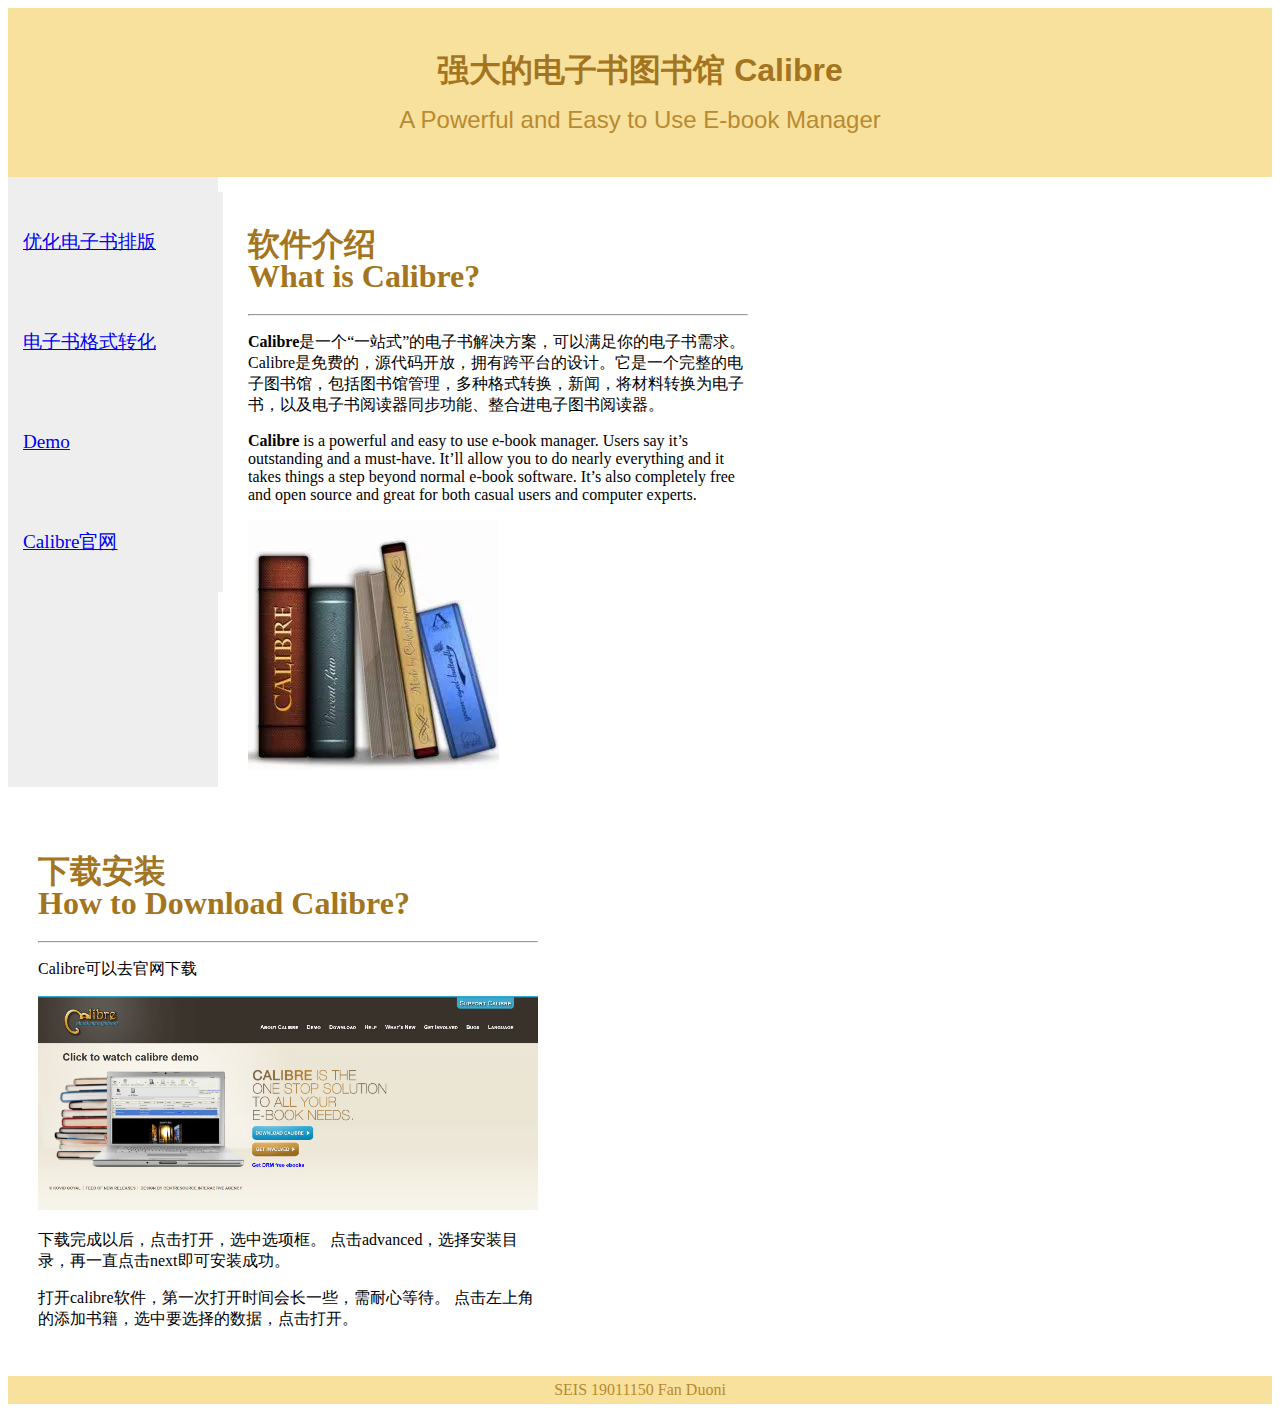
<file: index.html>
<!DOCTYPE html>
<html>
<head>
    <meta charset="UTF-8"> 
<style>
ul
{
list-style-type:none;
margin:0px;
padding:10px;
text-align:left;
font-size: larger;
}
a
{
display:block;
width:200px;
background-color:#eeeeee;
}
header {
    background-color:rgb(247, 225, 156);
    text-align:center;
    padding:25px;
    font-family:Arial, Helvetica, sans-serif;	
    font-weight:300; 
}
nav {
    line-height:100px;
    background-color:#eeeeee;
    height:600px;
    width:200px;
    float:left;
    padding:5px;	      
}
h1 {
    color:rgb(163, 117, 32);
    font-weight: 600;
    line-height: 1;
}
h2 {
    color:rgb(185, 138, 49);
    font-weight: 500;
    line-height: 1;
}
section {
    width:500px;
    float:left;
    padding:30px;	 	 
}

footer {
    background-color:rgb(247, 225, 156);
    color:rgb(185, 138, 49);
    clear:both;
    text-align:center;
    padding:5px;	 	 
}
</style>
</head>

<body>

<header>
    <h1>强大的电子书图书馆 Calibre</h1>
     <h2>A Powerful and Easy to Use E-book Manager</h2>
</header>

<nav>
<ul>
    <li><a href="优化电子书排版.html">优化电子书排版</a></li>
    <li><a href ="电子书格式转化.html">电子书格式转化</a></li>
    <li><a href="Demo.html">Demo</a></li>
    <li><a href="https://calibre-ebook.com/">Calibre官网</a></li>
    </ul>
</nav>

<section>
<h1>软件介绍<br>
    What is Calibre?
</h1>
<hr>
<p>
    <b>Calibre</b>是一个“一站式”的电子书解决方案，可以满足你的电子书需求。Calibre是免费的，源代码开放，拥有跨平台的设计。它是一个完整的电子图书馆，包括图书馆管理，多种格式转换，新闻，将材料转换为电子书，以及电子书阅读器同步功能、整合进电子图书阅读器。
</p>

<p>
    <b>Calibre</b> is a powerful and easy to use e-book manager. Users say it’s outstanding and a must-have. It’ll allow you to do nearly everything and it takes things a step beyond normal e-book software. It’s also completely free and open source and great for both casual users and computer experts. 
</p>
<image src="images/1.jpg"alt="calibre"></image>
</section>

<section>
<h1>下载安装<br>
    How to Download Calibre?
</h1>
<hr>

<p>
    Calibre可以去官网下载
</p>
    <image src="images/3.png" width="500px" alt="calibre"></image> 

    <p>
        下载完成以后，点击打开，选中选项框。
        点击advanced，选择安装目录，再一直点击next即可安装成功。
    </p>
    <p>
        打开calibre软件，第一次打开时间会长一些，需耐心等待。
        点击左上角的添加书籍，选中要选择的数据，点击打开。
    </p>
</section>


<footer>
SEIS   19011150   Fan Duoni
</footer>

</body>
</html>
</file>
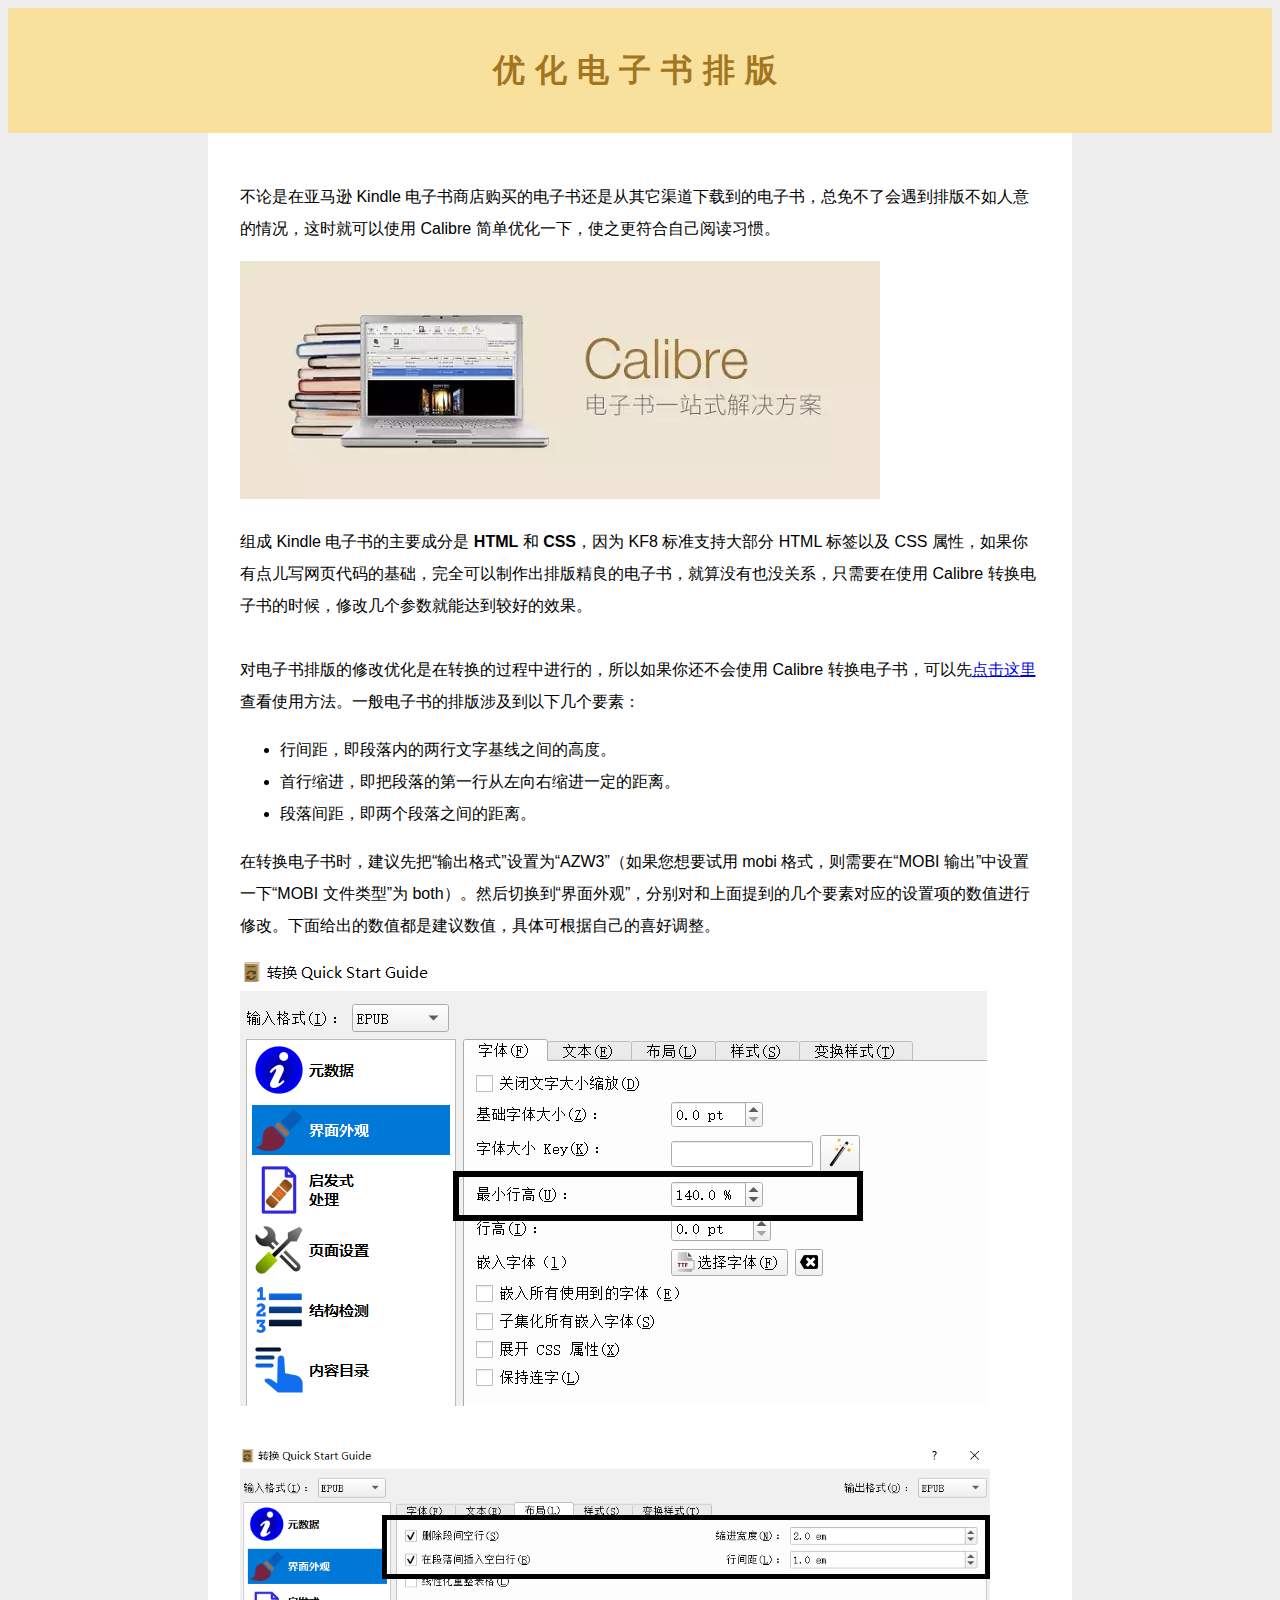
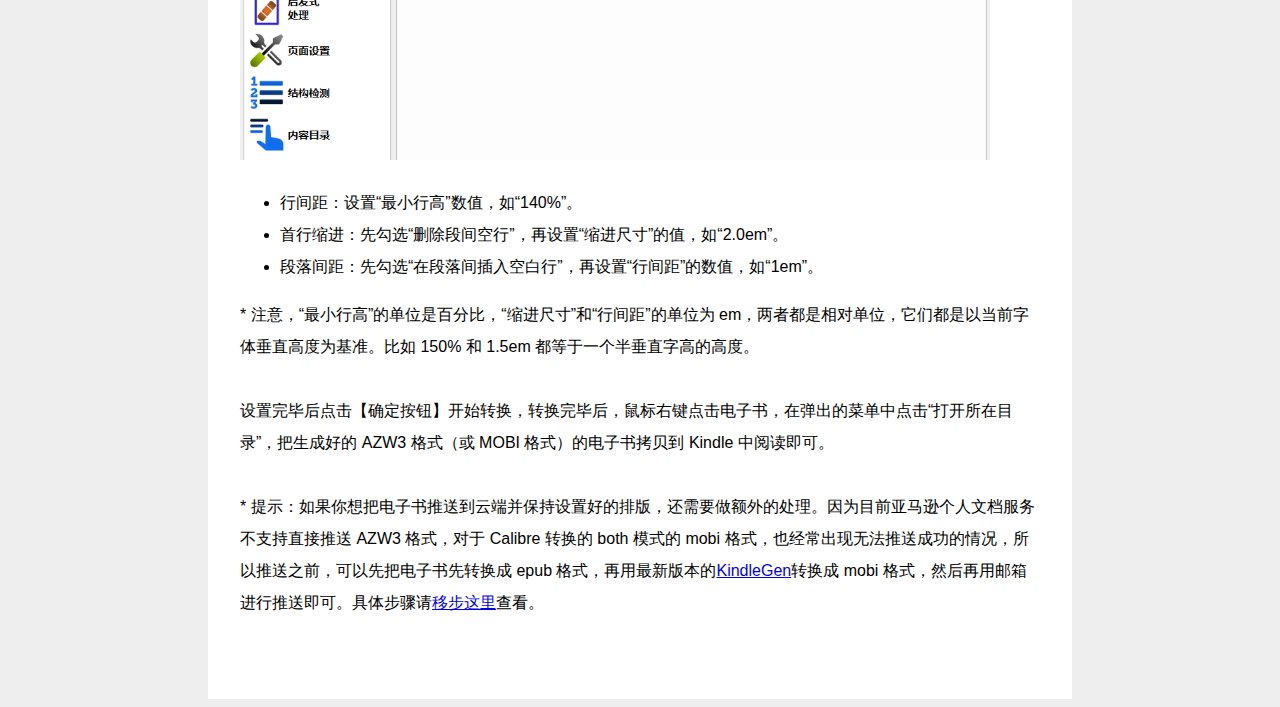
<file: 优化电子书排版.html>
<!DOCTYPE html>
<html>
<meta charset="UTF-8"> 
 <head>
    <link rel="stylesheet" type="text/css" href="style1.css">
</head>

<body>
    
    <header>
        <h1>优化电子书排版</h1>
    </header>

    <div>
    <p>
        不论是在亚马逊 Kindle 电子书商店购买的电子书还是从其它渠道下载到的电子书，总免不了会遇到排版不如人意的情况，这时就可以使用 Calibre 简单优化一下，使之更符合自己阅读习惯。
    </p>
    <p>
        <image src="images/5.png" alt="calibre"></image>
    </p>

    <p>
        组成 Kindle 电子书的主要成分是<b> HTML</b> 和 <b>CSS</b>，因为 KF8 标准支持大部分 HTML 标签以及 CSS 属性，如果你有点儿写网页代码的基础，完全可以制作出排版精良的电子书，就算没有也没关系，只需要在使用 Calibre 转换电子书的时候，修改几个参数就能达到较好的效果。
        <br>
        <br>
        对电子书排版的修改优化是在转换的过程中进行的，所以如果你还不会使用 Calibre 转换电子书，可以先<a href="https://bookfere.com/post/10.html">点击这里</a>查看使用方法。一般电子书的排版涉及到以下几个要素：
        <ul>
            <li>行间距，即段落内的两行文字基线之间的高度。</li>
            <li>首行缩进，即把段落的第一行从左向右缩进一定的距离。</li>
            <li>段落间距，即两个段落之间的距离。</li>
        </ul>
        在转换电子书时，建议先把“输出格式”设置为“AZW3”（如果您想要试用 mobi 格式，则需要在“MOBI 输出”中设置一下“MOBI 文件类型”为 both）。然后切换到“界面外观”，分别对和上面提到的几个要素对应的设置项的数值进行修改。下面给出的数值都是建议数值，具体可根据自己的喜好调整。
    </p>
    <p> 
        <image src="images/6.png" alt="最小行高"></image>
        <br>
        <br>
        <image src="images/7.png" width="750px" alt="行间距"></image>
        <ul>
            <li>行间距：设置“最小行高”数值，如“140%”。</li>
            <li>首行缩进：先勾选“删除段间空行”，再设置“缩进尺寸”的值，如“2.0em”。</li>
            <li>段落间距：先勾选“在段落间插入空白行”，再设置“行间距”的数值，如“1em”。</li>
        </ul>
        </p>

        <p>
        * 注意，“最小行高”的单位是百分比，“缩进尺寸”和“行间距”的单位为 em，两者都是相对单位，它们都是以当前字体垂直高度为基准。比如 150% 和 1.5em 都等于一个半垂直字高的高度。
        <br>
        <br>
        设置完毕后点击【确定按钮】开始转换，转换完毕后，鼠标右键点击电子书，在弹出的菜单中点击“打开所在目录”，把生成好的 AZW3 格式（或 MOBI 格式）的电子书拷贝到 Kindle 中阅读即可。
        <br>
        <br>
        * 提示：如果你想把电子书推送到云端并保持设置好的排版，还需要做额外的处理。因为目前亚马逊个人文档服务不支持直接推送 AZW3 格式，对于 Calibre 转换的 both 模式的 mobi 格式，也经常出现无法推送成功的情况，所以推送之前，可以先把电子书先转换成 epub 格式，再用最新版本的<a href="https://bookfere.com/tools#KindleGen">KindleGen</a>转换成 mobi 格式，然后再用邮箱进行推送即可。具体步骤请<a href="https://bookfere.com/post/102.html">移步这里</a>查看。
    </p>    

</div>
</html>
</file>
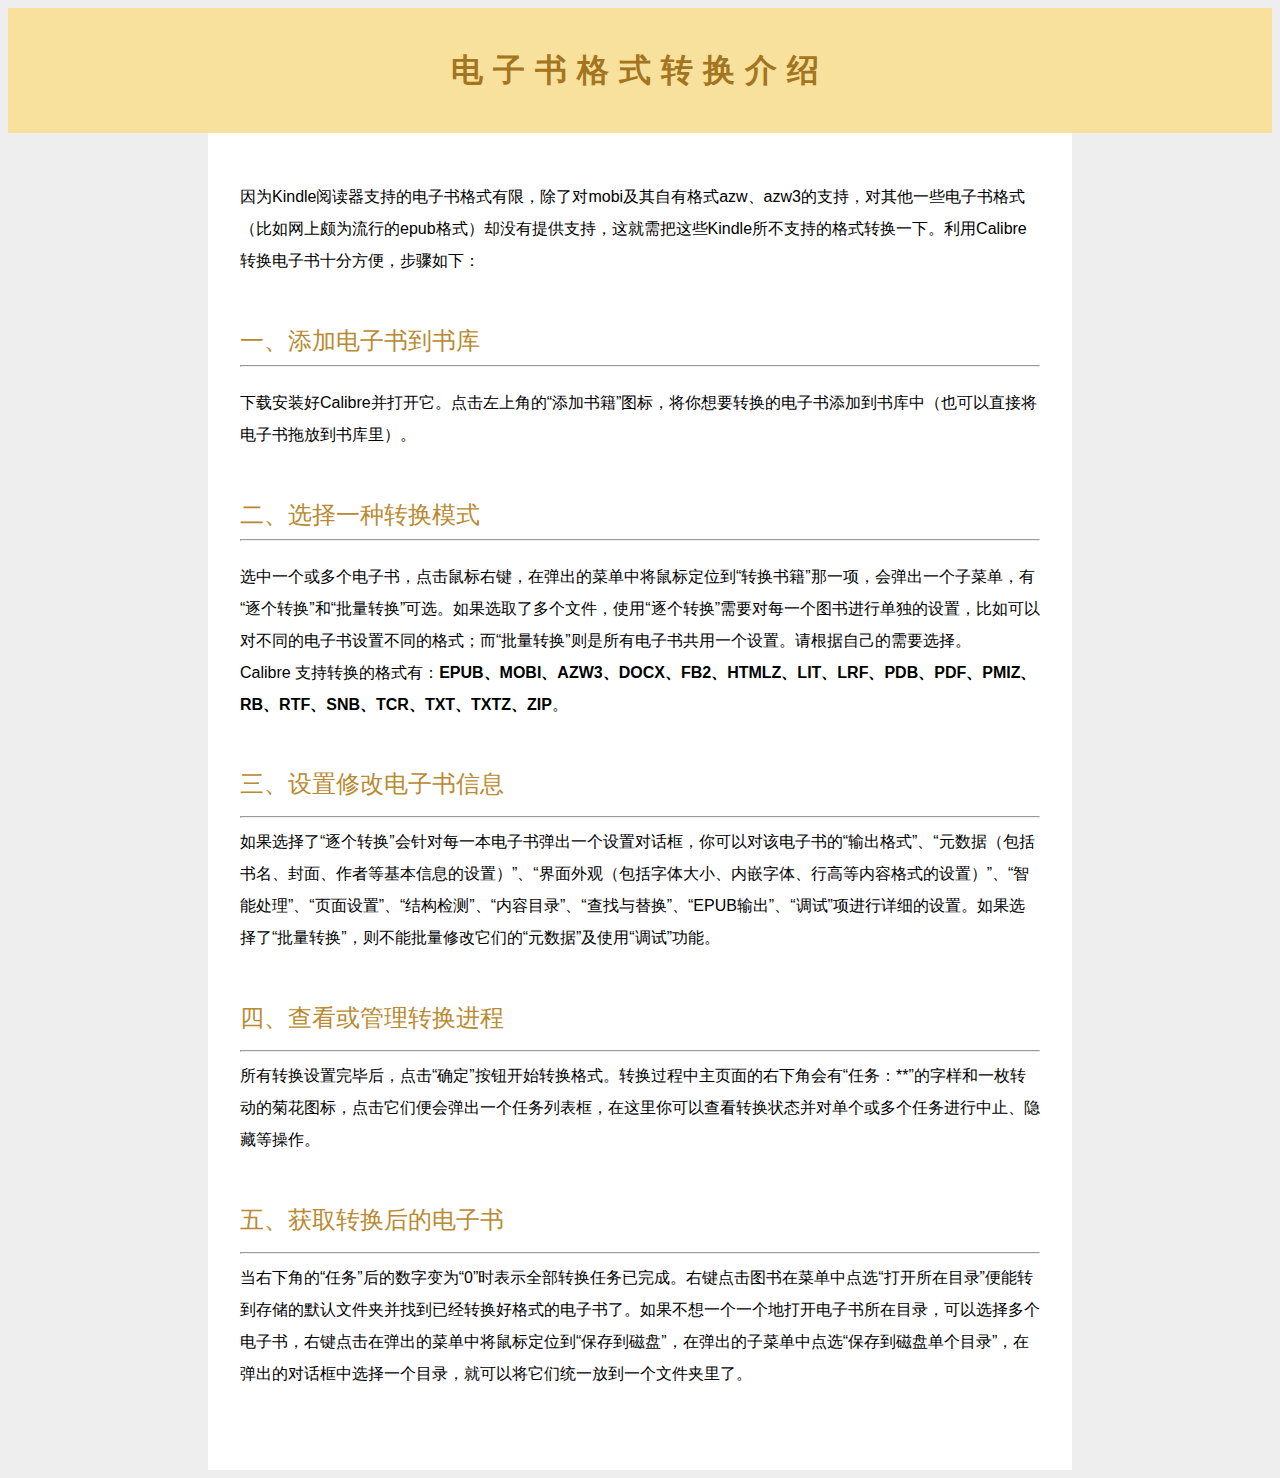
<file: 电子书格式转化.html>
<!DOCTYPE html>
<html>
<meta charset="UTF-8"> 
 <head>
    <link rel="stylesheet" type="text/css" href="style1.css">
</head>

<body>
    
    <header>
        <h1>电子书格式转换介绍</h1>
    </header>

    <div>
    <p>
        因为Kindle阅读器支持的电子书格式有限，除了对mobi及其自有格式azw、azw3的支持，对其他一些电子书格式（比如网上颇为流行的epub格式）却没有提供支持，这就需把这些Kindle所不支持的格式转换一下。利用Calibre转换电子书十分方便，步骤如下：
        <br>
        <br>
    </p>

    <p>
        <h2>
             一、添加电子书到书库
             <hr>
        </h2>
   
        下载安装好Calibre并打开它。点击左上角的“添加书籍”图标，将你想要转换的电子书添加到书库中（也可以直接将电子书拖放到书库里）。
        <br>
        <br>
        <h2>
             二、选择一种转换模式
            <hr> 
        </h2>     
        选中一个或多个电子书，点击鼠标右键，在弹出的菜单中将鼠标定位到“转换书籍”那一项，会弹出一个子菜单，有“逐个转换”和“批量转换”可选。如果选取了多个文件，使用“逐个转换”需要对每一个图书进行单独的设置，比如可以对不同的电子书设置不同的格式；而“批量转换”则是所有电子书共用一个设置。请根据自己的需要选择。
        <br>
        Calibre 支持转换的格式有：<b>EPUB、MOBI、AZW3、DOCX、FB2、HTMLZ、LIT、LRF、PDB、PDF、PMIZ、RB、RTF、SNB、TCR、TXT、TXTZ、ZIP</b>。
        <br>
        <br>
    <h2>
        三、设置修改电子书信息
    </h2>
    <hr>
    如果选择了“逐个转换”会针对每一本电子书弹出一个设置对话框，你可以对该电子书的“输出格式”、“元数据（包括书名、封面、作者等基本信息的设置）”、“界面外观（包括字体大小、内嵌字体、行高等内容格式的设置）”、“智能处理”、“页面设置”、“结构检测”、“内容目录”、“查找与替换”、“EPUB输出”、“调试”项进行详细的设置。如果选择了“批量转换”，则不能批量修改它们的“元数据”及使用“调试”功能。
    <br>
    <br>
    
    <h2>
        四、查看或管理转换进程
    </h2>
    <hr>
    所有转换设置完毕后，点击“确定”按钮开始转换格式。转换过程中主页面的右下角会有“任务：**”的字样和一枚转动的菊花图标，点击它们便会弹出一个任务列表框，在这里你可以查看转换状态并对单个或多个任务进行中止、隐藏等操作。
    <br>
    <br>

    <h2>
        五、获取转换后的电子书
    </h2>
    <hr>
    当右下角的“任务”后的数字变为“0”时表示全部转换任务已完成。右键点击图书在菜单中点选“打开所在目录”便能转到存储的默认文件夹并找到已经转换好格式的电子书了。如果不想一个一个地打开电子书所在目录，可以选择多个电子书，右键点击在弹出的菜单中将鼠标定位到“保存到磁盘”，在弹出的子菜单中点选“保存到磁盘单个目录”，在弹出的对话框中选择一个目录，就可以将它们统一放到一个文件夹里了。
    <br>
    </p>    

</div>
</html>
</file>
<file: style1.css>
header {
    background-color:rgb(247, 225, 156);
    text-align:center;
    padding:25px;
    font-family:Arial, Helvetica, sans-serif;	
    font-weight:300; 
}

body {
    background-color: #eeeeee;
}

div {
    float:center;
    background-color: white;
    font-family: "Helvetica Neue", Helvetica, Arial, sans-serif;
    font-size: 16px;
    line-height: 2;
    margin: 0 auto;
    max-width: 800px;
    padding: 2em 2em 4em;
}

h1 {
    color:rgb(163, 117, 32);
    font-weight: 600;
    line-height: 1;
    letter-spacing: 10px;
}

h2 {
    color:rgb(185, 138, 49);
    font-weight: 500;
    line-height: 1;
}
</file>
